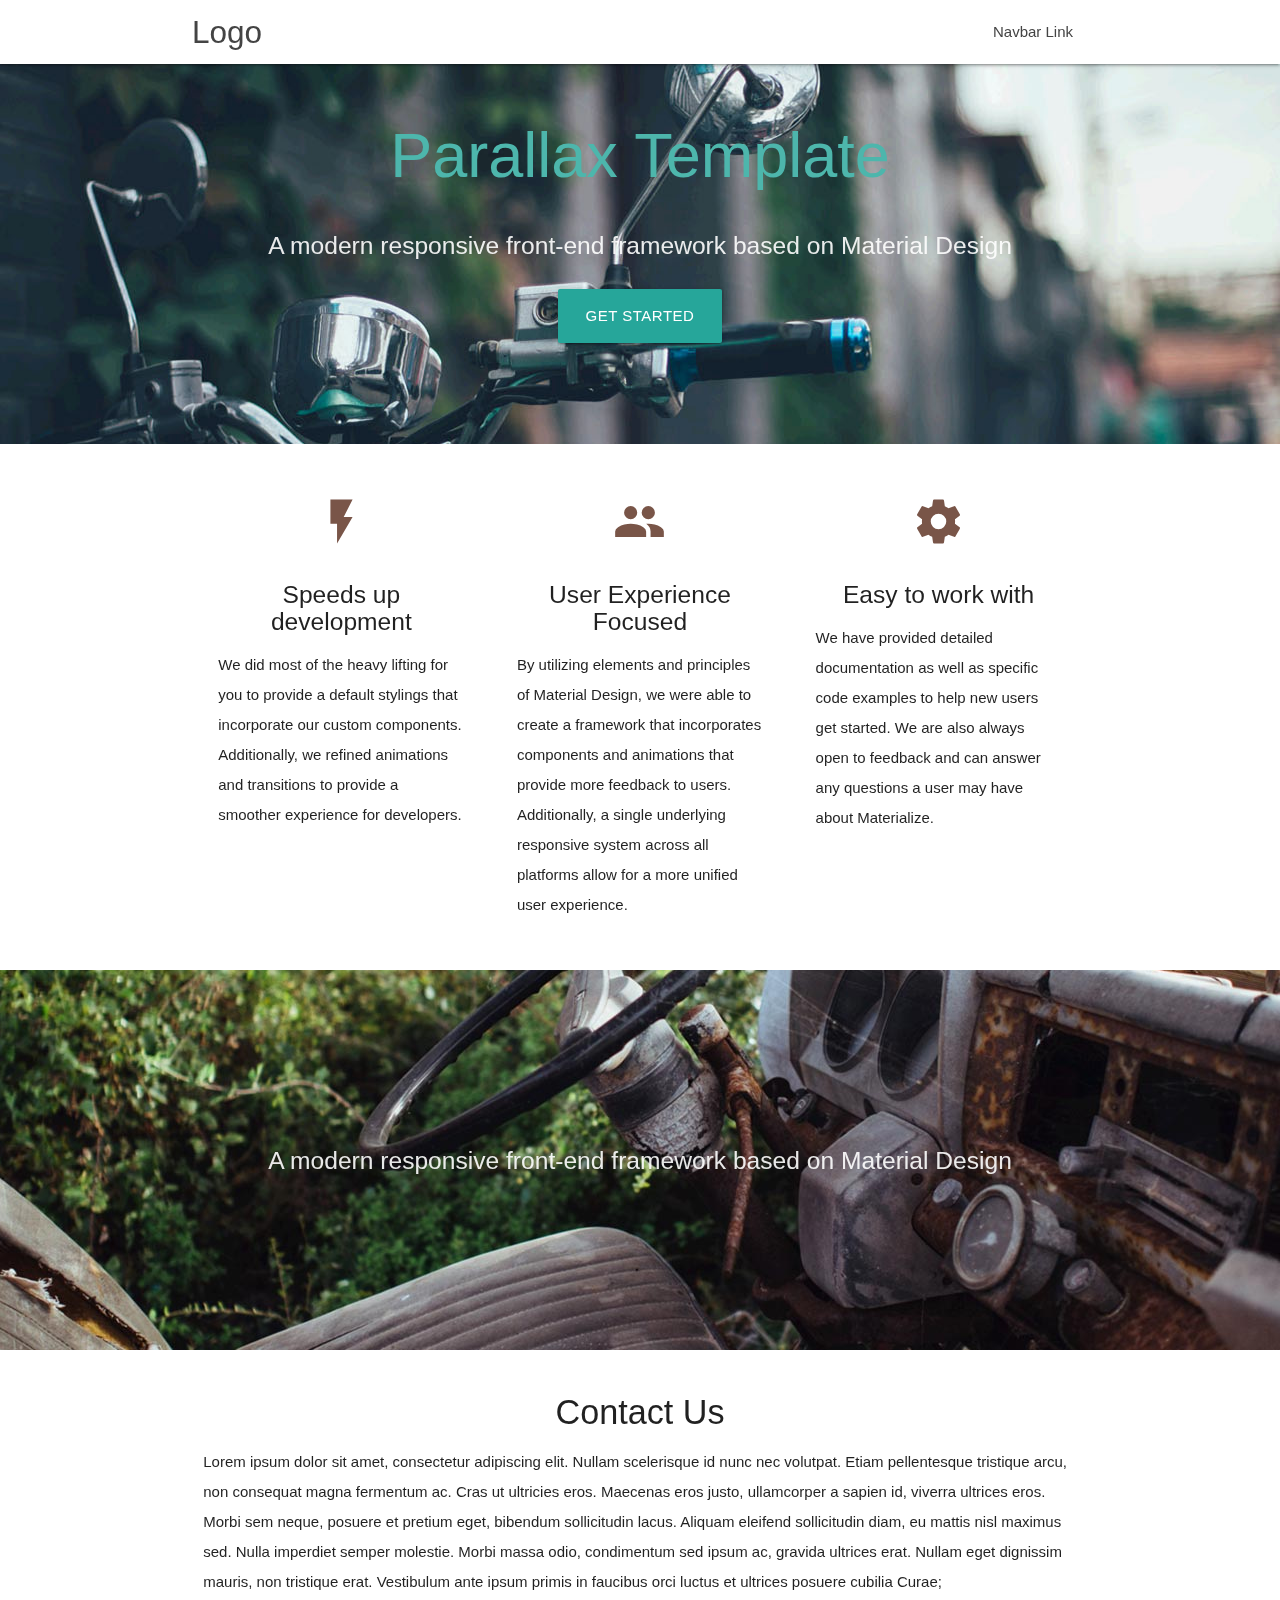
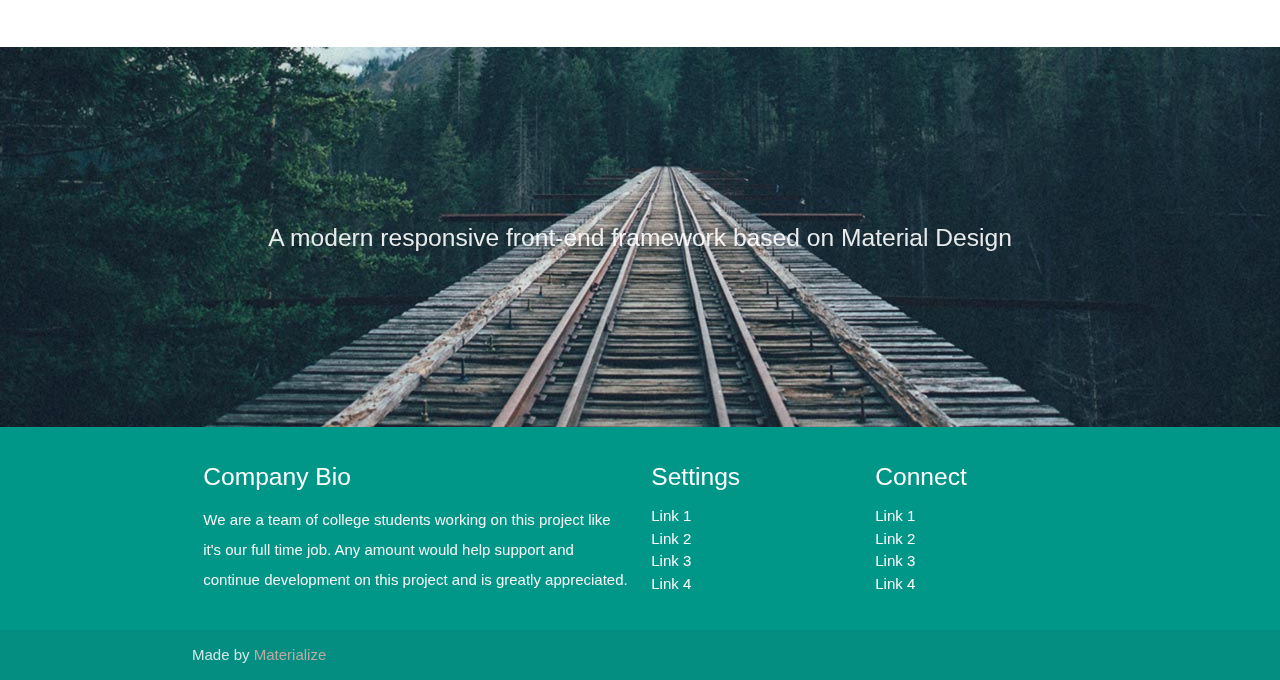
<file: parallax-template/index.html>
<!DOCTYPE html>
<html lang="en">
<head>
  <meta http-equiv="Content-Type" content="text/html; charset=UTF-8"/>
  <meta name="viewport" content="width=device-width, initial-scale=1"/>
  <title>Parallax Template - Materialize</title>

  <!-- CSS  -->
  <link href="https://fonts.googleapis.com/icon?family=Material+Icons" rel="stylesheet">
  <link href="css/materialize.css" type="text/css" rel="stylesheet" media="screen,projection"/>
  <link href="css/style.css" type="text/css" rel="stylesheet" media="screen,projection"/>
</head>
<body>
  <nav class="white" role="navigation">
    <div class="nav-wrapper container">
      <a id="logo-container" href="#" class="brand-logo">Logo</a>
      <ul class="right hide-on-med-and-down">
        <li><a href="#">Navbar Link</a></li>
      </ul>

      <ul id="nav-mobile" class="sidenav">
        <li><a href="#">Navbar Link</a></li>
      </ul>
      <a href="#" data-target="nav-mobile" class="sidenav-trigger"><i class="material-icons">menu</i></a>
    </div>
  </nav>

  <div id="index-banner" class="parallax-container">
    <div class="section no-pad-bot">
      <div class="container">
        <br><br>
        <h1 class="header center teal-text text-lighten-2">Parallax Template</h1>
        <div class="row center">
          <h5 class="header col s12 light">A modern responsive front-end framework based on Material Design</h5>
        </div>
        <div class="row center">
          <a href="http://materializecss.com/getting-started.html" id="download-button" class="btn-large waves-effect waves-light teal lighten-1">Get Started</a>
        </div>
        <br><br>

      </div>
    </div>
    <div class="parallax"><img src="background1.jpg" alt="Unsplashed background img 1"></div>
  </div>


  <div class="container">
    <div class="section">

      <!--   Icon Section   -->
      <div class="row">
        <div class="col s12 m4">
          <div class="icon-block">
            <h2 class="center brown-text"><i class="material-icons">flash_on</i></h2>
            <h5 class="center">Speeds up development</h5>

            <p class="light">We did most of the heavy lifting for you to provide a default stylings that incorporate our custom components. Additionally, we refined animations and transitions to provide a smoother experience for developers.</p>
          </div>
        </div>

        <div class="col s12 m4">
          <div class="icon-block">
            <h2 class="center brown-text"><i class="material-icons">group</i></h2>
            <h5 class="center">User Experience Focused</h5>

            <p class="light">By utilizing elements and principles of Material Design, we were able to create a framework that incorporates components and animations that provide more feedback to users. Additionally, a single underlying responsive system across all platforms allow for a more unified user experience.</p>
          </div>
        </div>

        <div class="col s12 m4">
          <div class="icon-block">
            <h2 class="center brown-text"><i class="material-icons">settings</i></h2>
            <h5 class="center">Easy to work with</h5>

            <p class="light">We have provided detailed documentation as well as specific code examples to help new users get started. We are also always open to feedback and can answer any questions a user may have about Materialize.</p>
          </div>
        </div>
      </div>

    </div>
  </div>


  <div class="parallax-container valign-wrapper">
    <div class="section no-pad-bot">
      <div class="container">
        <div class="row center">
          <h5 class="header col s12 light">A modern responsive front-end framework based on Material Design</h5>
        </div>
      </div>
    </div>
    <div class="parallax"><img src="background2.jpg" alt="Unsplashed background img 2"></div>
  </div>

  <div class="container">
    <div class="section">

      <div class="row">
        <div class="col s12 center">
          <h3><i class="mdi-content-send brown-text"></i></h3>
          <h4>Contact Us</h4>
          <p class="left-align light">Lorem ipsum dolor sit amet, consectetur adipiscing elit. Nullam scelerisque id nunc nec volutpat. Etiam pellentesque tristique arcu, non consequat magna fermentum ac. Cras ut ultricies eros. Maecenas eros justo, ullamcorper a sapien id, viverra ultrices eros. Morbi sem neque, posuere et pretium eget, bibendum sollicitudin lacus. Aliquam eleifend sollicitudin diam, eu mattis nisl maximus sed. Nulla imperdiet semper molestie. Morbi massa odio, condimentum sed ipsum ac, gravida ultrices erat. Nullam eget dignissim mauris, non tristique erat. Vestibulum ante ipsum primis in faucibus orci luctus et ultrices posuere cubilia Curae;</p>
        </div>
      </div>

    </div>
  </div>


  <div class="parallax-container valign-wrapper">
    <div class="section no-pad-bot">
      <div class="container">
        <div class="row center">
          <h5 class="header col s12 light">A modern responsive front-end framework based on Material Design</h5>
        </div>
      </div>
    </div>
    <div class="parallax"><img src="background3.jpg" alt="Unsplashed background img 3"></div>
  </div>

  <footer class="page-footer teal">
    <div class="container">
      <div class="row">
        <div class="col l6 s12">
          <h5 class="white-text">Company Bio</h5>
          <p class="grey-text text-lighten-4">We are a team of college students working on this project like it's our full time job. Any amount would help support and continue development on this project and is greatly appreciated.</p>


        </div>
        <div class="col l3 s12">
          <h5 class="white-text">Settings</h5>
          <ul>
            <li><a class="white-text" href="#!">Link 1</a></li>
            <li><a class="white-text" href="#!">Link 2</a></li>
            <li><a class="white-text" href="#!">Link 3</a></li>
            <li><a class="white-text" href="#!">Link 4</a></li>
          </ul>
        </div>
        <div class="col l3 s12">
          <h5 class="white-text">Connect</h5>
          <ul>
            <li><a class="white-text" href="#!">Link 1</a></li>
            <li><a class="white-text" href="#!">Link 2</a></li>
            <li><a class="white-text" href="#!">Link 3</a></li>
            <li><a class="white-text" href="#!">Link 4</a></li>
          </ul>
        </div>
      </div>
    </div>
    <div class="footer-copyright">
      <div class="container">
      Made by <a class="brown-text text-lighten-3" href="http://materializecss.com">Materialize</a>
      </div>
    </div>
  </footer>


  <!--  Scripts-->
  <script src="https://code.jquery.com/jquery-2.1.1.min.js"></script>
  <script src="js/materialize.js"></script>
  <script src="js/init.js"></script>

  </body>
</html>
</file>
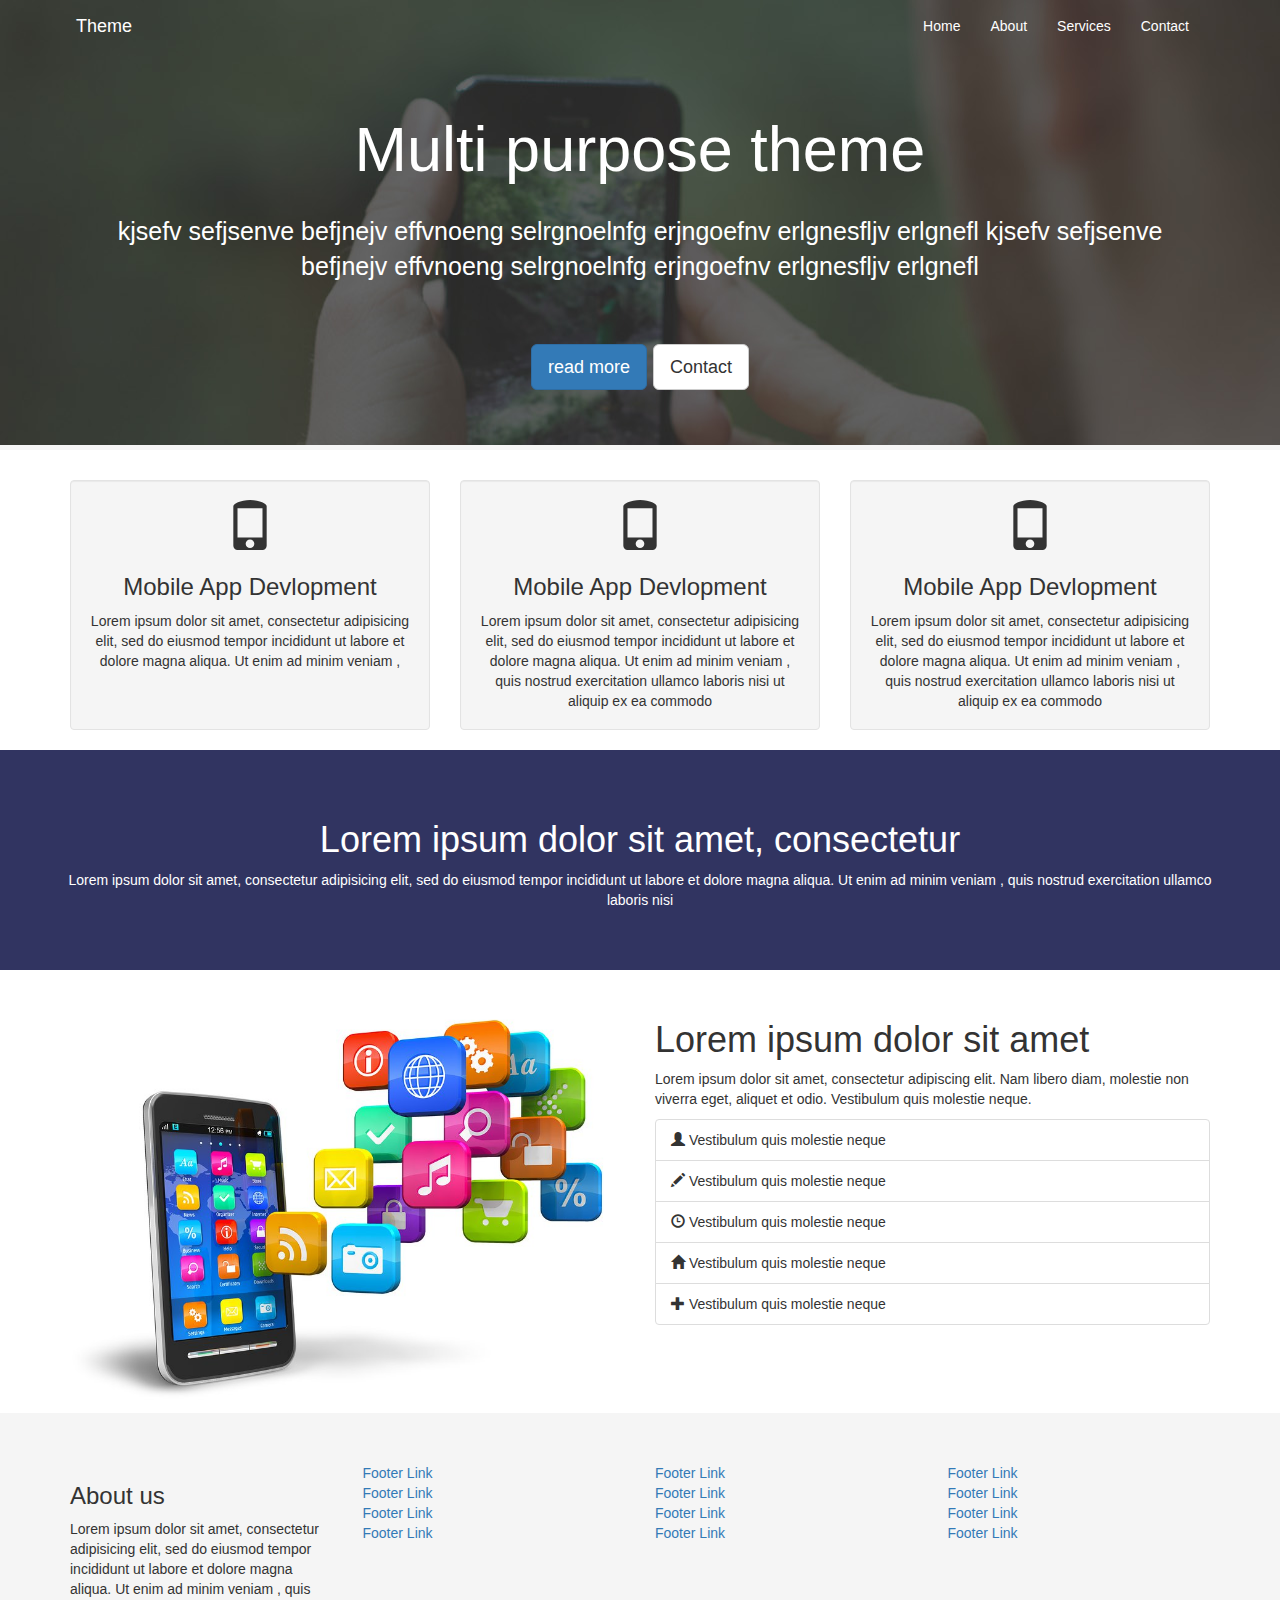
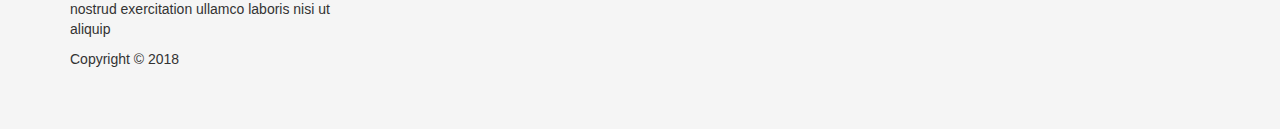
<file: website template/index.html>
<!DOCTYPE html>
<html>
<head>
	<title>Template</title>
	<link rel="stylesheet" href="css/bootstrap.css">
	<meta charset="utf-8">
	<meta http-equiv="X-UA-Compatible" content="IE=edge">
	<meta name="viewport" content="width=device-width, initial-scale=1">
	<link rel="stylesheet" type="text/css" href="css/style.css">
</head>
<body>
<!--
	
    <nav class="navbar navbar-inverse navbar-fixed-top">
      <div class="container">
        <div class="navbar-header">
          <button type="button" class="navbar-toggle collapsed" data-toggle="collapse" data-target="#navbar" aria-expanded="false" aria-controls="navbar">
            <span class="sr-only">Toggle navigation</span>
            <span class="icon-bar"></span>
            <span class="icon-bar"></span>
            <span class="icon-bar"></span>
          </button>
          <a class="navbar-brand" href="#">Template</a>
        </div>
        <div id="navbar" class="navbar-collapse collapse">
          <ul class="nav navbar-nav navbar-right">
          	<li class="active"><a href="#">Home</a></li>
            <li><a href="#about">About</a></li>
            <li><a href="#contact">services</a></li>
            <li><a href="#contact">Contact</a></li>
            <li><a href="../navbar/">Default</a></li>
   
          </ul>
        </div>
      </div>
    </nav>
-->

			
	<div class="jumbotron jumbotron-main">	
		<!--nav bar-->
		<nav class="navbar ">
	      	<div class="container">
	        	<div class="navbar-header">
	        	  	<button type="button" class="navbar-toggle collapsed" data-toggle="collapse" data-target="#navbar" aria-expanded="false" aria-controls="navbar">
			            <span class="sr-only">Toggle navigation</span>
			            <span class="icon-bar"></span>
			            <span class="icon-bar"></span>
			            <span class="icon-bar"></span>
	          		</button>
	          		<a class="navbar-brand" href="#">Theme</a>
	        	</div>
		        <div id="navbar" class="collapse navbar-collapse">
		          	<ul class="nav navbar-nav navbar-right">
			            <li class="active"><a href="index.html">Home</a></li>
			            <li><a href="about.html">About</a></li>
			            <li><a href="services.html">Services</a></li>
			            <li><a href="contact.html">Contact</a></li>
		          	</ul>
		        </div><!--/.nav-collapse -->
	      	</div>
	    </nav>
		<div class="container">
			<h1>Multi purpose theme</h1>
			<p class="lead">kjsefv sefjsenve befjnejv effvnoeng selrgnoelnfg erjngoefnv erlgnesfljv erlgnefl kjsefv sefjsenve befjnejv effvnoeng selrgnoelnfg erjngoefnv erlgnesfljv erlgnefl</p>
			<p><a class="btn btn-primary btn-lg" href="#">read more</a> <a class="btn btn-default btn-lg" href="#">Contact</a></p>
		</div>
	</div>

	<div class="container">
		<div class="row">
			<div class="col-md-4 box">
				<div class="well">
					<span class="glyphicon glyphicon-phone"></span>
					<h3>Mobile App Devlopment</h3>
					<p>Lorem ipsum dolor sit amet, consectetur adipisicing elit, sed do eiusmod
					tempor incididunt ut labore et dolore magna aliqua. Ut enim ad minim veniam ,
					</p>
				</div>
			</div>
			<div class="col-md-4 box">
				<div class="well">
					<span class="glyphicon glyphicon-phone"></span>
					<h3>Mobile App Devlopment</h3>
					<p>Lorem ipsum dolor sit amet, consectetur adipisicing elit, sed do eiusmod
					tempor incididunt ut labore et dolore magna aliqua. Ut enim ad minim veniam ,
					quis nostrud exercitation ullamco laboris nisi ut aliquip ex ea commodo
					</p>
				</div>
			</div>
			<div class="col-md-4 box">
				<div class="well">
					<span class="glyphicon glyphicon-phone"></span>
					<h3>Mobile App Devlopment</h3>
					<p>Lorem ipsum dolor sit amet, consectetur adipisicing elit, sed do eiusmod
					tempor incididunt ut labore et dolore magna aliqua. Ut enim ad minim veniam ,
					quis nostrud exercitation ullamco laboris nisi ut aliquip ex ea commodo
					</p>
				</div>
			</div>
		</div>
	</div>

	<div class="section-a">
		<div class="row">
			<div class="col-md-12">
				<h1>Lorem ipsum dolor sit amet, consectetur </h1>
				<p>Lorem ipsum dolor sit amet, consectetur adipisicing elit, sed do eiusmod
				tempor incididunt ut labore et dolore magna aliqua. Ut enim ad minim veniam ,
				quis nostrud exercitation ullamco laboris nisi </p>
			</div>
		</div>
	</div>

	<div class="container">
		<div class="row">
			<div class="col-md-6">
				<img class="img-size1" src="img/mobile.jpg">
			</div>
			<div class="col-md-6">	
				<h1>Lorem ipsum dolor sit amet</h1>
		    	<p>Lorem ipsum dolor sit amet, consectetur adipiscing elit. Nam libero diam, molestie non viverra eget, aliquet et odio. Vestibulum quis molestie neque.</p>
		    	<ul class="list-group">
		    		<li class="list-group-item"><span class="glyphicon glyphicon-user"></span> Vestibulum quis molestie neque</li>
					<li class="list-group-item"><span class="glyphicon glyphicon-pencil"></span> Vestibulum quis molestie neque</li>
					<li class="list-group-item"><span class="glyphicon glyphicon-time"></span> Vestibulum quis molestie neque</li>
					<li class="list-group-item"><span class="glyphicon glyphicon-home"></span> Vestibulum quis molestie neque</li>
					<li class="list-group-item"><span class="glyphicon glyphicon-plus"></span> Vestibulum quis molestie neque</li>
		    	</ul>
			</div>
		</div>
	</div>

	<footer class="main-footer">
		<div class="container">
			<div class="row">
				<div class="col-md-3">
					<h3>About us</h3>
					<p> Lorem ipsum dolor sit amet, consectetur adipisicing elit, sed do eiusmod
					tempor incididunt ut labore et dolore magna aliqua. Ut enim ad minim veniam ,
					quis nostrud exercitation ullamco laboris nisi ut aliquip</p>
					<p>Copyright &copy; 2018</p>
				</div>
				<div class="col-md-3">
					<ul class="list-unstyled">
						<li><a href="#"> Footer Link</a></li>
						<li><a href="#"> Footer Link</a></li>
						<li><a href="#"> Footer Link</a></li>
						<li><a href="#"> Footer Link</a></li>
					</ul>
				</div>
				<div class="col-md-3">
					<ul class="list-unstyled">
						<li><a href="#"> Footer Link</a></li>
						<li><a href="#"> Footer Link</a></li>
						<li><a href="#"> Footer Link</a></li>
						<li><a href="#"> Footer Link</a></li>
					</ul>
				</div>
				<div class="col-md-3">
					<ul class="list-unstyled">
						<li><a href="#"> Footer Link</a></li>
						<li><a href="#"> Footer Link</a></li>
						<li><a href="#"> Footer Link</a></li>
						<li><a href="#"> Footer Link</a></li>
					</ul>
				</div>
			</div>
		</div>
	</footer>

	<script
  	src="https://code.jquery.com/jquery-1.12.4.js"
  	integrity="sha256-Qw82+bXyGq6MydymqBxNPYTaUXXq7c8v3CwiYwLLNXU="
  	crossorigin="anonymous"></script>
	<script type="text/javascript" src="js/bootstrap.js"></script>
</body>
</html>
</file>
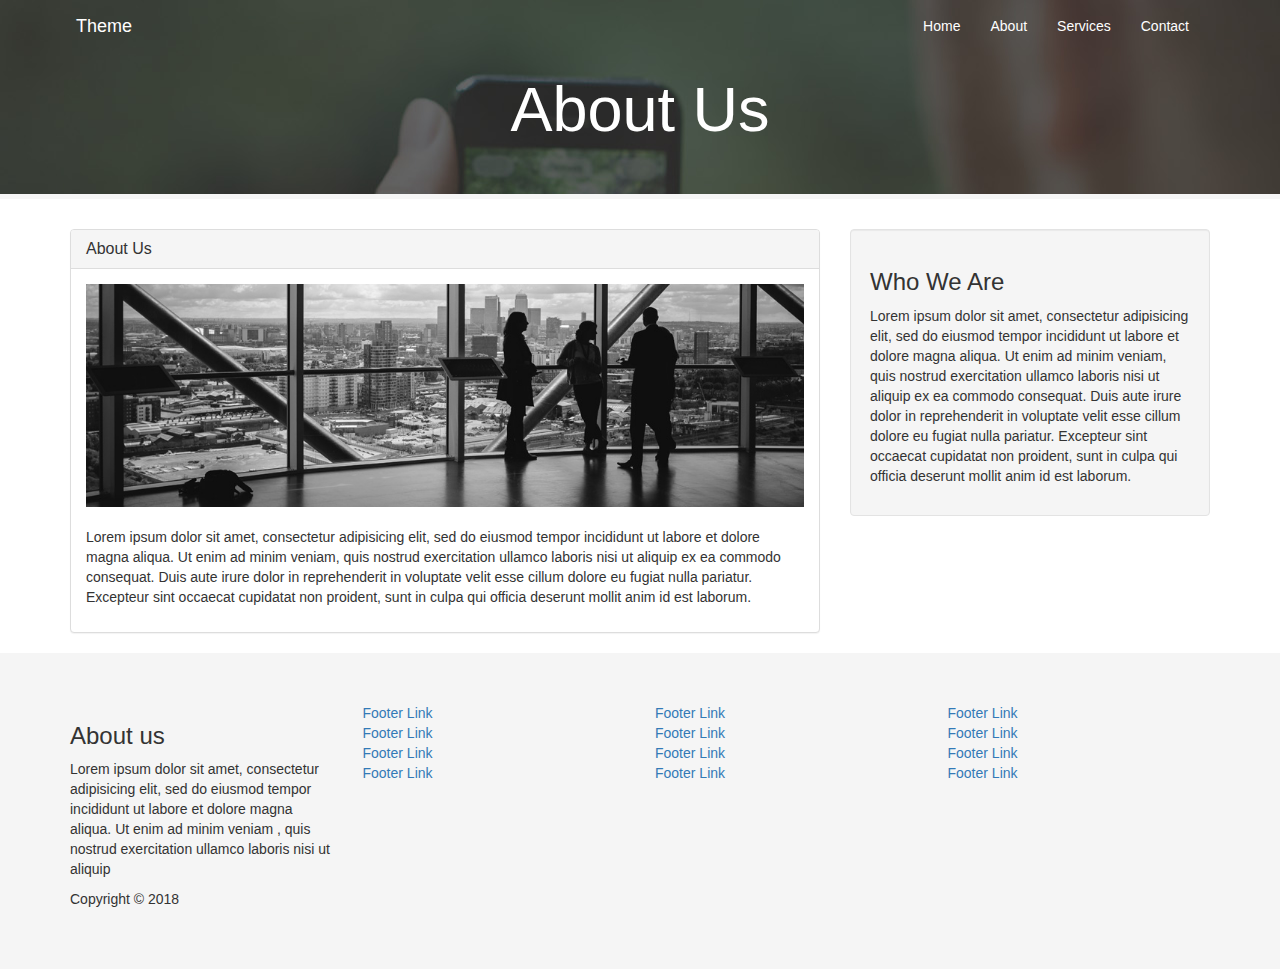
<file: website template/about.html>
<!DOCTYPE html>
<html>
<head>
	<title>Template</title>
	<link rel="stylesheet" href="css/bootstrap.css">
	<meta charset="utf-8">
	<meta http-equiv="X-UA-Compatible" content="IE=edge">
	<meta name="viewport" content="width=device-width, initial-scale=1">
	<link rel="stylesheet" type="text/css" href="css/style.css">
</head>
<body>

	<div class="jumbotron jumbotron-sub">	
		<!--nav bar-->
		<nav class="navbar ">
	      	<div class="container">
	        	<div class="navbar-header">
	        	  	<button type="button" class="navbar-toggle collapsed" data-toggle="collapse" data-target="#navbar" aria-expanded="false" aria-controls="navbar">
			            <span class="sr-only">Toggle navigation</span>
			            <span class="icon-bar"></span>
			            <span class="icon-bar"></span>
			            <span class="icon-bar"></span>
	          		</button>
	          		<a class="navbar-brand" href="#">Theme</a>
	        	</div>
		        <div id="navbar" class="collapse navbar-collapse">
		          	<ul class="nav navbar-nav navbar-right">
			            <li class="active"><a href="index.html">Home</a></li>
			            <li><a href="about.html">About</a></li>
			            <li><a href="services.html">Services</a></li>
			            <li><a href="contact.html">Contact</a></li>
		          	</ul>
		        </div><!--/.nav-collapse -->
	      	</div>
	    </nav>
		<div class="container">
			<h1>About Us</h1>
			
		</div>
	</div>

	<div class="container">
		<div class="row">
			<div class="col-md-8">
				<div class="panel panel-default">
	  				<div class="panel-heading">
	   				 	<h3 class="panel-title">About Us</h3>
	  				</div>
	  				<div class="panel-body">
	   				 	<img src="img/about.jpg" class="img-size1">
	   				 	<br><br>
	   				 	<p>Lorem ipsum dolor sit amet, consectetur adipisicing elit, sed do eiusmod
	   				 	tempor incididunt ut labore et dolore magna aliqua. Ut enim ad minim veniam,
	   				 	quis nostrud exercitation ullamco laboris nisi ut aliquip ex ea commodo
	   				 	consequat. Duis aute irure dolor in reprehenderit in voluptate velit esse
	   				 	cillum dolore eu fugiat nulla pariatur. Excepteur sint occaecat cupidatat non
	   				 	proident, sunt in culpa qui officia deserunt mollit anim id est laborum.</p>
	  				</div>
				</div>
			</div>
			<div class="col-md-4">
				<div class="well">
					<h3>Who We Are</h3>
					<p>Lorem ipsum dolor sit amet, consectetur adipisicing elit, sed do eiusmod
					tempor incididunt ut labore et dolore magna aliqua. Ut enim ad minim veniam,
					quis nostrud exercitation ullamco laboris nisi ut aliquip ex ea commodo
					consequat. Duis aute irure dolor in reprehenderit in voluptate velit esse
					cillum dolore eu fugiat nulla pariatur. Excepteur sint occaecat cupidatat non
					proident, sunt in culpa qui officia deserunt mollit anim id est laborum.</p>
				</div>
			</div>
		</div>
	</div>

	<footer class="main-footer">
		<div class="container">
			<div class="row">
				<div class="col-md-3">
					<h3>About us</h3>
					<p> Lorem ipsum dolor sit amet, consectetur adipisicing elit, sed do eiusmod
					tempor incididunt ut labore et dolore magna aliqua. Ut enim ad minim veniam ,
					quis nostrud exercitation ullamco laboris nisi ut aliquip</p>
					<p>Copyright &copy; 2018</p>
				</div>
				<div class="col-md-3">
					<ul class="list-unstyled">
						<li><a href="#"> Footer Link</a></li>
						<li><a href="#"> Footer Link</a></li>
						<li><a href="#"> Footer Link</a></li>
						<li><a href="#"> Footer Link</a></li>
					</ul>
				</div>
				<div class="col-md-3">
					<ul class="list-unstyled">
						<li><a href="#"> Footer Link</a></li>
						<li><a href="#"> Footer Link</a></li>
						<li><a href="#"> Footer Link</a></li>
						<li><a href="#"> Footer Link</a></li>
					</ul>
				</div>
				<div class="col-md-3">
					<ul class="list-unstyled">
						<li><a href="#"> Footer Link</a></li>
						<li><a href="#"> Footer Link</a></li>
						<li><a href="#"> Footer Link</a></li>
						<li><a href="#"> Footer Link</a></li>
					</ul>
				</div>
			</div>
		</div>
	</footer>

	<script
  	src="https://code.jquery.com/jquery-1.12.4.js"
  	integrity="sha256-Qw82+bXyGq6MydymqBxNPYTaUXXq7c8v3CwiYwLLNXU="
  	crossorigin="anonymous"></script>
	<script type="text/javascript" src="js/bootstrap.js"></script>
</body>
</html>
</file>
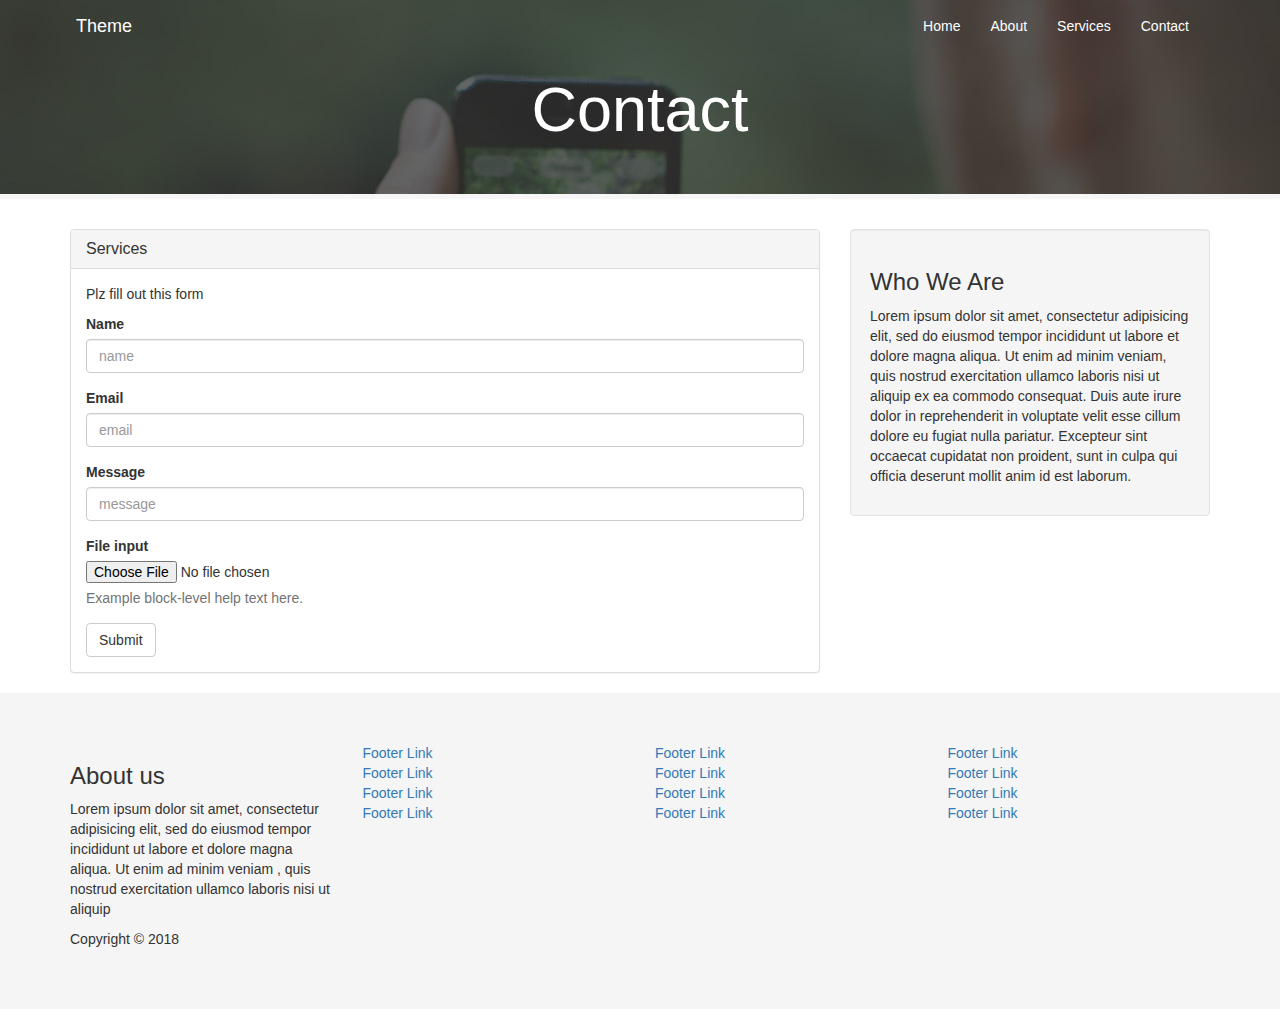
<file: website template/contact.html>
<!DOCTYPE html>
<html>
<head>
	<title>Template</title>
	<link rel="stylesheet" href="css/bootstrap.css">
	<meta charset="utf-8">
	<meta http-equiv="X-UA-Compatible" content="IE=edge">
	<meta name="viewport" content="width=device-width, initial-scale=1">
	<link rel="stylesheet" type="text/css" href="css/style.css">
</head>
<body>

	<div class="jumbotron jumbotron-sub">	
		<!--nav bar-->
		<nav class="navbar ">
	      	<div class="container">
	        	<div class="navbar-header">
	        	  	<button type="button" class="navbar-toggle collapsed" data-toggle="collapse" data-target="#navbar" aria-expanded="false" aria-controls="navbar">
			            <span class="sr-only">Toggle navigation</span>
			            <span class="icon-bar"></span>
			            <span class="icon-bar"></span>
			            <span class="icon-bar"></span>
	          		</button>
	          		<a class="navbar-brand" href="#">Theme</a>
	        	</div>
		        <div id="navbar" class="collapse navbar-collapse">
		          	<ul class="nav navbar-nav navbar-right">
			            <li class="active"><a href="index.html">Home</a></li>
			            <li><a href="about.html">About</a></li>
			            <li><a href="services.html">Services</a></li>
			            <li><a href="contact.html">Contact</a></li>
		          	</ul>
		        </div><!--/.nav-collapse -->
	      	</div>
	    </nav>
		<div class="container">
			<h1>Contact</h1>
			
		</div>
	</div>

	<div class="container">
		<div class="row">
			<div class="col-md-8">
				<div class="panel panel-default">
	  				<div class="panel-heading">
	   				 	<h3 class="panel-title">Services</h3>
	  				</div>
	  				<div class="panel-body">
	   					<P>Plz fill out this form</P> 
	   					<form>
							  <div class="form-group">
							    <label for="exampleInputName">Name</label>
							    <input type="text" class="form-control" id="exampleInputName" placeholder="name">
							  </div>
							  <div class="form-group">
							    <label for="exampleInputEmail">Email</label>
							    <input type="email" class="form-control" id="exampleInputEmail" placeholder="email">
							  </div>
							  <div class="form-group">
							    <label for="exampleInputEmail">Message</label>
							    <input type="textarea" class="form-control" id="exampleInputMessage" placeholder="message">
							  </div>
							  <div class="form-group">
							    <label for="exampleInputFile">File input</label>
							    <input type="file" id="exampleInputFile">
							    <p class="help-block">Example block-level help text here.</p>
							  </div>
							 
							  <button type="submit" class="btn btn-default">Submit</button>
							</form>	
	   				</div>	
				</div>
			</div>
			<div class="col-md-4">
				<div class="well">
					<h3>Who We Are</h3>
					<p>Lorem ipsum dolor sit amet, consectetur adipisicing elit, sed do eiusmod
					tempor incididunt ut labore et dolore magna aliqua. Ut enim ad minim veniam,
					quis nostrud exercitation ullamco laboris nisi ut aliquip ex ea commodo
					consequat. Duis aute irure dolor in reprehenderit in voluptate velit esse
					cillum dolore eu fugiat nulla pariatur. Excepteur sint occaecat cupidatat non
					proident, sunt in culpa qui officia deserunt mollit anim id est laborum.</p>
				</div>
			</div>
		</div>
	</div>

	<footer class="main-footer">
		<div class="container">
			<div class="row">
				<div class="col-md-3">
					<h3>About us</h3>
					<p> Lorem ipsum dolor sit amet, consectetur adipisicing elit, sed do eiusmod
					tempor incididunt ut labore et dolore magna aliqua. Ut enim ad minim veniam ,
					quis nostrud exercitation ullamco laboris nisi ut aliquip</p>
					<p>Copyright &copy; 2018</p>
				</div>
				<div class="col-md-3">
					<ul class="list-unstyled">
						<li><a href="#"> Footer Link</a></li>
						<li><a href="#"> Footer Link</a></li>
						<li><a href="#"> Footer Link</a></li>
						<li><a href="#"> Footer Link</a></li>
					</ul>
				</div>
				<div class="col-md-3">
					<ul class="list-unstyled">
						<li><a href="#"> Footer Link</a></li>
						<li><a href="#"> Footer Link</a></li>
						<li><a href="#"> Footer Link</a></li>
						<li><a href="#"> Footer Link</a></li>
					</ul>
				</div>
				<div class="col-md-3">
					<ul class="list-unstyled">
						<li><a href="#"> Footer Link</a></li>
						<li><a href="#"> Footer Link</a></li>
						<li><a href="#"> Footer Link</a></li>
						<li><a href="#"> Footer Link</a></li>
					</ul>
				</div>
			</div>
		</div>
	</footer>

	<script
  	src="https://code.jquery.com/jquery-1.12.4.js"
  	integrity="sha256-Qw82+bXyGq6MydymqBxNPYTaUXXq7c8v3CwiYwLLNXU="
  	crossorigin="anonymous"></script>
	<script type="text/javascript" src="js/bootstrap.js"></script>
</body>
</html>
</file>
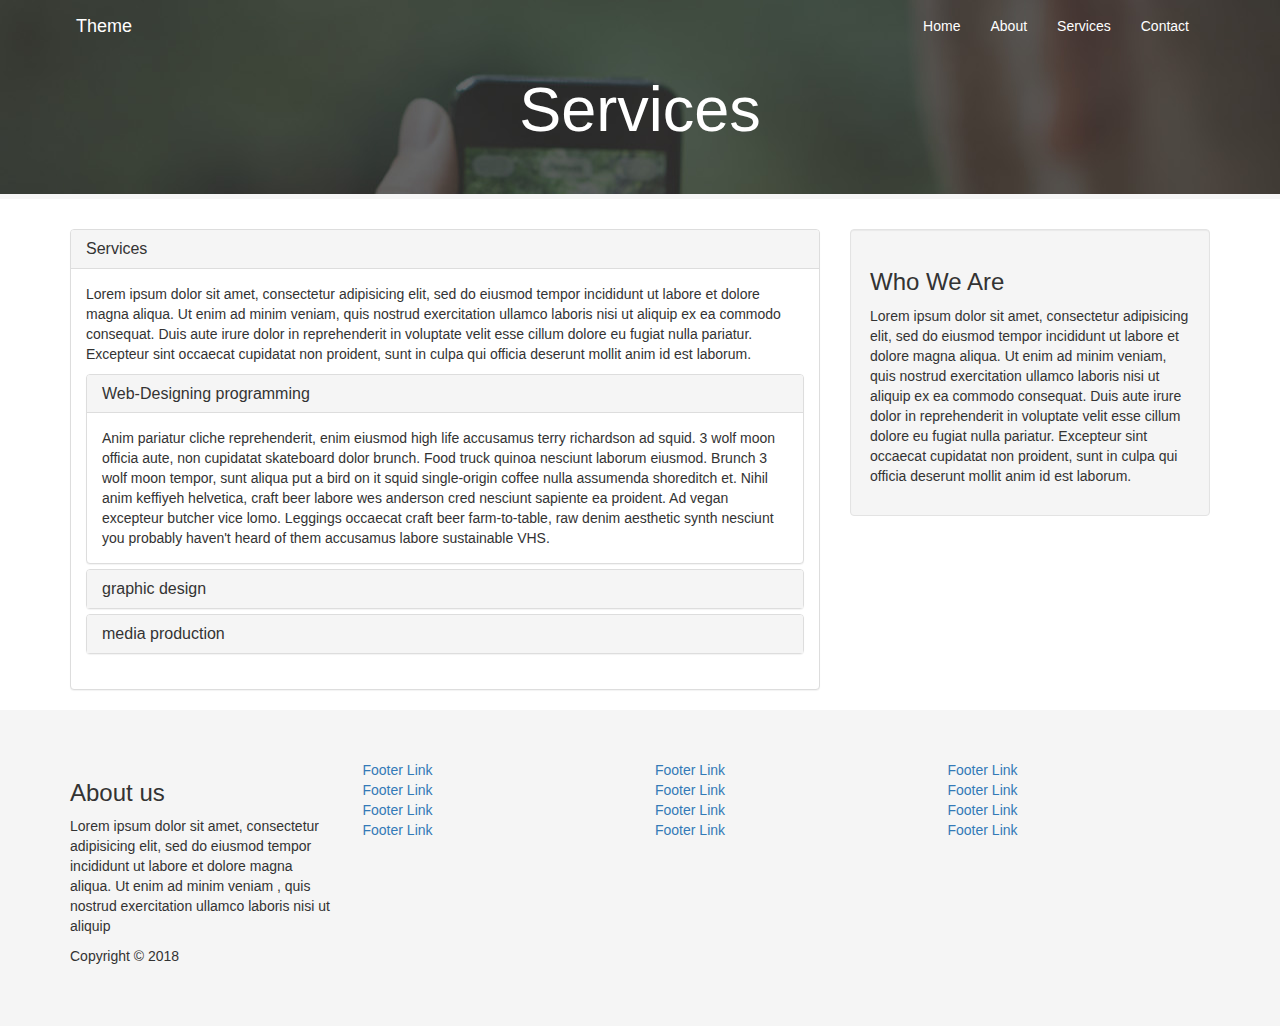
<file: website template/services.html>
<!DOCTYPE html>
<html>
<head>
	<title>Template</title>
	<link rel="stylesheet" href="css/bootstrap.css">
	<meta charset="utf-8">
	<meta http-equiv="X-UA-Compatible" content="IE=edge">
	<meta name="viewport" content="width=device-width, initial-scale=1">
	<link rel="stylesheet" type="text/css" href="css/style.css">
</head>
<body>

	<div class="jumbotron jumbotron-sub">	
		<!--nav bar-->
		<nav class="navbar ">
	      	<div class="container">
	        	<div class="navbar-header">
	        	  	<button type="button" class="navbar-toggle collapsed" data-toggle="collapse" data-target="#navbar" aria-expanded="false" aria-controls="navbar">
			            <span class="sr-only">Toggle navigation</span>
			            <span class="icon-bar"></span>
			            <span class="icon-bar"></span>
			            <span class="icon-bar"></span>
	          		</button>
	          		<a class="navbar-brand" href="#">Theme</a>
	        	</div>
		        <div id="navbar" class="collapse navbar-collapse">
		          	<ul class="nav navbar-nav navbar-right">
			            <li class="active"><a href="index.html">Home</a></li>
			            <li><a href="about.html">About</a></li>
			            <li><a href="services.html">Services</a></li>
			            <li><a href="contact.html">Contact</a></li>
		          	</ul>
		        </div><!--/.nav-collapse -->
	      	</div>
	    </nav>
		<div class="container">
			<h1>Services</h1>
			
		</div>
	</div>

	<div class="container">
		<div class="row">
			<div class="col-md-8">
				<div class="panel panel-default">
	  				<div class="panel-heading">
	   				 	<h3 class="panel-title">Services</h3>
	  				</div>
	  				<div class="panel-body">
	   				 	
	   				 	<p>Lorem ipsum dolor sit amet, consectetur adipisicing elit, sed do eiusmod
	   				 	tempor incididunt ut labore et dolore magna aliqua. Ut enim ad minim veniam,
	   				 	quis nostrud exercitation ullamco laboris nisi ut aliquip ex ea commodo
	   				 	consequat. Duis aute irure dolor in reprehenderit in voluptate velit esse
	   				 	cillum dolore eu fugiat nulla pariatur. Excepteur sint occaecat cupidatat non
	   				 	proident, sunt in culpa qui officia deserunt mollit anim id est laborum.</p>
<!--collapse-->
	   				 	<div class="panel-group" id="accordion" role="tablist" aria-multiselectable="true">
						  <div class="panel panel-default">
						    <div class="panel-heading" role="tab" id="headingOne">
						      <h4 class="panel-title">
						        <a role="button" data-toggle="collapse" data-parent="#accordion" href="#collapseOne" aria-expanded="true" aria-controls="collapseOne">
						          Web-Designing programming
						        </a>
						      </h4>
						    </div>
						    <div id="collapseOne" class="panel-collapse collapse in" role="tabpanel" aria-labelledby="headingOne">
						      <div class="panel-body">
						        Anim pariatur cliche reprehenderit, enim eiusmod high life accusamus terry richardson ad squid. 3 wolf moon officia aute, non cupidatat skateboard dolor brunch. Food truck quinoa nesciunt laborum eiusmod. Brunch 3 wolf moon tempor, sunt aliqua put a bird on it squid single-origin coffee nulla assumenda shoreditch et. Nihil anim keffiyeh helvetica, craft beer labore wes anderson cred nesciunt sapiente ea proident. Ad vegan excepteur butcher vice lomo. Leggings occaecat craft beer farm-to-table, raw denim aesthetic synth nesciunt you probably haven't heard of them accusamus labore sustainable VHS.
						      </div>
						    </div>
						  </div>
						  <div class="panel panel-default">
						    <div class="panel-heading" role="tab" id="headingTwo">
						      <h4 class="panel-title">
						        <a class="collapsed" role="button" data-toggle="collapse" data-parent="#accordion" href="#collapseTwo" aria-expanded="false" aria-controls="collapseTwo">
						          graphic design
						        </a>
						      </h4>
						    </div>
						    <div id="collapseTwo" class="panel-collapse collapse" role="tabpanel" aria-labelledby="headingTwo">
						      <div class="panel-body">
						        Anim pariatur cliche reprehenderit, enim eiusmod high life accusamus terry richardson ad squid. 3 wolf moon officia aute, non cupidatat skateboard dolor brunch. Food truck quinoa nesciunt laborum eiusmod. Brunch 3 wolf moon tempor, sunt aliqua put a bird on it squid single-origin coffee nulla assumenda shoreditch et. Nihil anim keffiyeh helvetica, craft beer labore wes anderson cred nesciunt sapiente ea proident. Ad vegan excepteur butcher vice lomo. Leggings occaecat craft beer farm-to-table, raw denim aesthetic synth nesciunt you probably haven't heard of them accusamus labore sustainable VHS.
						      </div>
						    </div>
						  </div>
						  <div class="panel panel-default">
						    <div class="panel-heading" role="tab" id="headingThree">
						      <h4 class="panel-title">
						        <a class="collapsed" role="button" data-toggle="collapse" data-parent="#accordion" href="#collapseThree" aria-expanded="false" aria-controls="collapseThree">
						          media production
						        </a>
						      </h4>
						    </div>
						    <div id="collapseThree" class="panel-collapse collapse" role="tabpanel" aria-labelledby="headingThree">
						      <div class="panel-body">
						        Anim pariatur cliche reprehenderit, enim eiusmod high life accusamus terry richardson ad squid. 3 wolf moon officia aute, non cupidatat skateboard dolor brunch. Food truck quinoa nesciunt laborum eiusmod. Brunch 3 wolf moon tempor, sunt aliqua put a bird on it squid single-origin coffee nulla assumenda shoreditch et. Nihil anim keffiyeh helvetica, craft beer labore wes anderson cred nesciunt sapiente ea proident. Ad vegan excepteur butcher vice lomo. Leggings occaecat craft beer farm-to-table, raw denim aesthetic synth nesciunt you probably haven't heard of them accusamus labore sustainable VHS.
						      </div>
						    </div>
						  </div>
						</div>
<!--collapse end-->
	  				</div>
				</div>
			</div>
			<div class="col-md-4">
				<div class="well">
					<h3>Who We Are</h3>
					<p>Lorem ipsum dolor sit amet, consectetur adipisicing elit, sed do eiusmod
					tempor incididunt ut labore et dolore magna aliqua. Ut enim ad minim veniam,
					quis nostrud exercitation ullamco laboris nisi ut aliquip ex ea commodo
					consequat. Duis aute irure dolor in reprehenderit in voluptate velit esse
					cillum dolore eu fugiat nulla pariatur. Excepteur sint occaecat cupidatat non
					proident, sunt in culpa qui officia deserunt mollit anim id est laborum.</p>
				</div>
			</div>
		</div>
	</div>

	<footer class="main-footer">
		<div class="container">
			<div class="row">
				<div class="col-md-3">
					<h3>About us</h3>
					<p> Lorem ipsum dolor sit amet, consectetur adipisicing elit, sed do eiusmod
					tempor incididunt ut labore et dolore magna aliqua. Ut enim ad minim veniam ,
					quis nostrud exercitation ullamco laboris nisi ut aliquip</p>
					<p>Copyright &copy; 2018</p>
				</div>
				<div class="col-md-3">
					<ul class="list-unstyled">
						<li><a href="#"> Footer Link</a></li>
						<li><a href="#"> Footer Link</a></li>
						<li><a href="#"> Footer Link</a></li>
						<li><a href="#"> Footer Link</a></li>
					</ul>
				</div>
				<div class="col-md-3">
					<ul class="list-unstyled">
						<li><a href="#"> Footer Link</a></li>
						<li><a href="#"> Footer Link</a></li>
						<li><a href="#"> Footer Link</a></li>
						<li><a href="#"> Footer Link</a></li>
					</ul>
				</div>
				<div class="col-md-3">
					<ul class="list-unstyled">
						<li><a href="#"> Footer Link</a></li>
						<li><a href="#"> Footer Link</a></li>
						<li><a href="#"> Footer Link</a></li>
						<li><a href="#"> Footer Link</a></li>
					</ul>
				</div>
			</div>
		</div>
	</footer>

	<script
  	src="https://code.jquery.com/jquery-1.12.4.js"
  	integrity="sha256-Qw82+bXyGq6MydymqBxNPYTaUXXq7c8v3CwiYwLLNXU="
  	crossorigin="anonymous"></script>
	<script type="text/javascript" src="js/bootstrap.js"></script>
</body>
</html>
</file>
<file: website template/css/style.css>
.jumbotron{
	background: #333  url('../img/bg.jpg') -400px -200px; 
	color: #fff;
	text-align: center;
	border-bottom: 5px #f6f6f6 solid;
}
.jumbotron-main h1{
	margin-top: 60px;
	margin-bottom: 30px;
}
.jumbotron p.lead{
	font-size:25px;
	margin-bottom:60px;
}

.jumbotron-main {
	padding: 0 60px 40px 60px;
}
.jumbotron-sub {
	padding: 0 60px 40px 60px;
}
.navbar{
	color: #fff;
	margin: 0;
}
.navbar a{
	color: #fff;
	margin-bottom: 3px;
}
.navbar a:hover{
	background : none !important;
	border-bottom: #fff solid 3px;
	margin-bottom: 0;
}
.box{
	text-align: center;
}
.box .glyphicon{
	font-size: 50px;
}
.box .well{
	height: 250px;
}
.section-a{
	background-color: #313461;
	color: #fff;
	text-align: center;
	padding: 50px;
	margin-bottom: 30px;
}
.img-size1{
	width: 100%;
}
.main-footer{
	background: #f5f5f5;
	padding: 50px; 
}
</file>
<file: parallax-template/css/style.css>
/* Custom Stylesheet */
/**
 * Use this file to override Materialize files so you can update
 * the core Materialize files in the future
 *
 * Made By MaterializeCSS.com
 */

nav ul a,
nav .brand-logo {
  color: #444;
}

p {
  line-height: 2rem;
}

.sidenav-trigger {
  color: #26a69a;
}

.parallax-container {
  min-height: 380px;
  line-height: 0;
  height: auto;
  color: rgba(255,255,255,.9);
}
  .parallax-container .section {
    width: 100%;
  }

@media only screen and (max-width : 992px) {
  .parallax-container .section {
    position: absolute;
    top: 40%;
  }
  #index-banner .section {
    top: 10%;
  }
}

@media only screen and (max-width : 600px) {
  #index-banner .section {
    top: 0;
  }
}

.icon-block {
  padding: 0 15px;
}
.icon-block .material-icons {
  font-size: inherit;
}

footer.page-footer {
  margin: 0;
}
</file>
